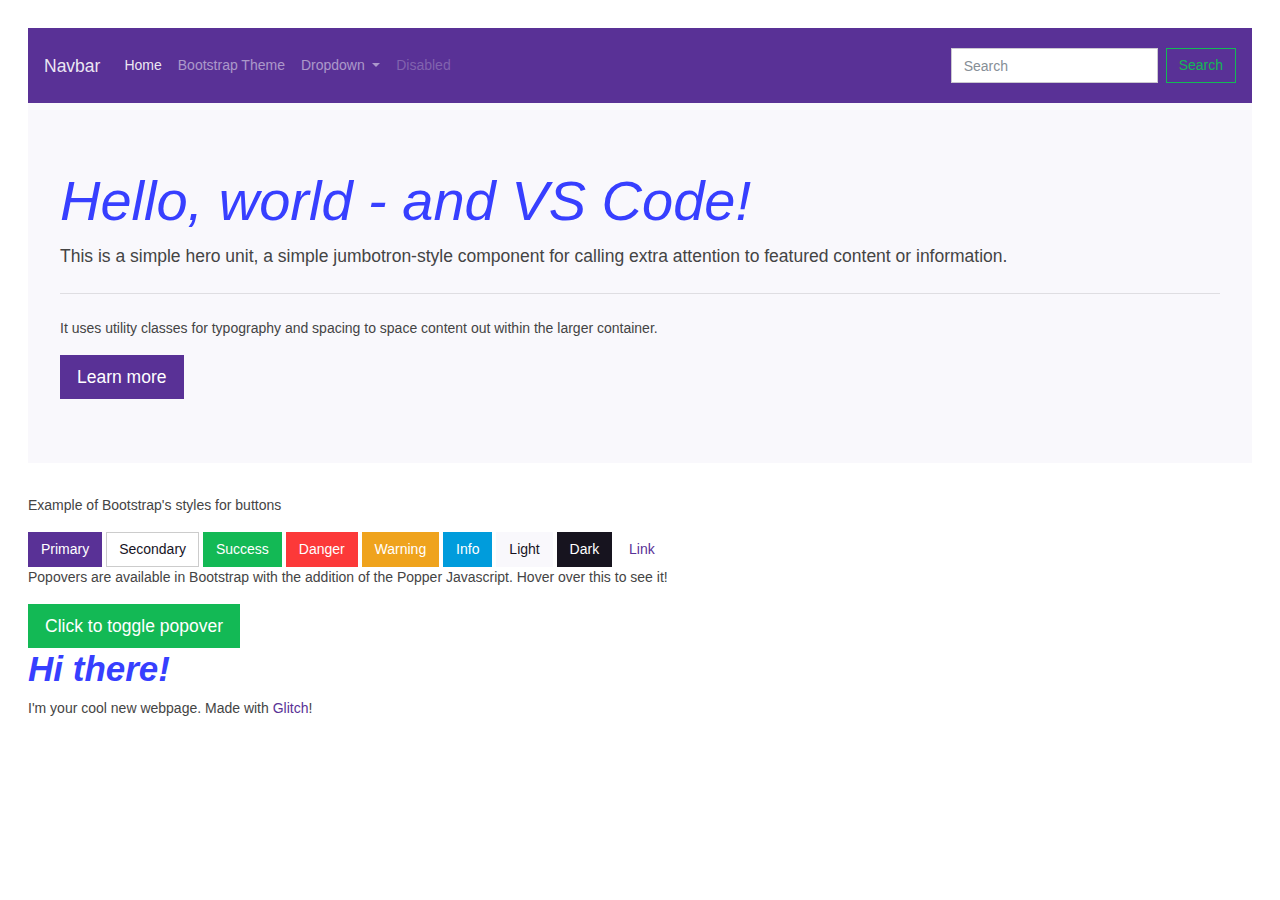
<file: index.html>
<!DOCTYPE html>
<html lang="en">

<head>
  <title>Hello!</title>
  <meta charset="utf-8" />
  <meta http-equiv="X-UA-Compatible" content="IE=edge" />
  <meta name="viewport" content="width=device-width, initial-scale=1" />
  <link rel="stylesheet" href="/bootstrap.css" />

  <!-- import the webpage's stylesheet -->
  <link rel="stylesheet" href="/style.css" />

  <!-- import the webpage's javascript file -->
  <script src="/script.js" defer></script>
</head>

<body>
  <nav class="navbar navbar-expand-lg navbar-dark bg-primary">
    <a class="navbar-brand" href="#">Navbar</a>
    <button class="navbar-toggler" type="button" data-toggle="collapse" data-target="#navbarSupportedContent"
      aria-controls="navbarSupportedContent" aria-expanded="false" aria-label="Toggle navigation">
      <span class="navbar-toggler-icon"></span>
    </button>

    <div class="collapse navbar-collapse" id="navbarSupportedContent">
      <ul class="navbar-nav mr-auto">
        <li class="nav-item active">
          <a class="nav-link" href="#">Home <span class="sr-only">(current)</span></a>
        </li>
        <li class="nav-item">
          <a class="nav-link" href="indexBootstrap.html">Bootstrap Theme</a>
        </li>
        <li class="nav-item dropdown">
          <a class="nav-link dropdown-toggle" href="#" id="navbarDropdown" role="button" data-toggle="dropdown"
            aria-haspopup="true" aria-expanded="false">
            Dropdown
          </a>
          <div class="dropdown-menu" aria-labelledby="navbarDropdown">
            <a class="dropdown-item" href="#">Action</a>
            <a class="dropdown-item" href="#">Another action</a>
            <div class="dropdown-divider"></div>
            <a class="dropdown-item" href="#">Something else here</a>
          </div>
        </li>
        <li class="nav-item">
          <a class="nav-link disabled" href="#" tabindex="-1" aria-disabled="true">Disabled</a>
        </li>
      </ul>
      <form class="form-inline my-2 my-lg-0">
        <input class="form-control mr-sm-2" type="search" placeholder="Search" aria-label="Search" />
        <button class="btn btn-outline-success my-2 my-sm-0" type="submit">
          Search
        </button>
      </form>
    </div>
  </nav>
  <div class="jumbotron">
    <h1 class="display-4">Hello, world - and VS Code!
      
    </h1>
    <p class="lead">
      This is a simple hero unit, a simple jumbotron-style component for
      calling extra attention to featured content or information.
    </p>
    <hr class="my-4" />
    <p>
      It uses utility classes for typography and spacing to space content out
      within the larger container.
    </p>
    <a class="btn btn-primary btn-lg" href="#" role="button">Learn more</a>
  </div>
  <div>
    <p>
      Example of Bootstrap's styles for buttons
    </p>

    <button type="button" class="btn btn-primary">Primary</button>
    <button type="button" class="btn btn-secondary">Secondary</button>
    <button type="button" class="btn btn-success">Success</button>
    <button type="button" class="btn btn-danger">Danger</button>
    <button type="button" class="btn btn-warning">Warning</button>
    <button type="button" class="btn btn-info">Info</button>
    <button type="button" class="btn btn-light">Light</button>
    <button type="button" class="btn btn-dark">Dark</button>

    <button type="button" class="btn btn-link">Link</button>
  </div>
  <div>
    <p>
      Popovers are available in Bootstrap with the addition of the Popper
      Javascript. Hover over this to see it!
    </p>
    <button type="button" class="btn btn-lg btn-success" data-toggle="popover" title="Popover title"
      data-content="And here's some amazing content. It's very engaging. Right?">
      Click to toggle popover
    </button>
  </div>
  <h1>Hi there!</h1>

  <p>
    I'm your cool new webpage. Made with
    <a href="https://glitch.com">Glitch</a>!
  </p>

  <!-- include the Glitch button to show what the webpage is about and
          to make it easier for folks to view source and remix -->
  <div class="glitchButton" style="position:fixed;bottom:20px;right:20px;"></div>
  <script src="https://button.glitch.me/button.js"></script>
  <script src="https://code.jquery.com/jquery-3.4.1.slim.min.js"
    integrity="sha384-J6qa4849blE2+poT4WnyKhv5vZF5SrPo0iEjwBvKU7imGFAV0wwj1yYfoRSJoZ+n" crossorigin="anonymous">
  </script>
  <script src="https://cdn.jsdelivr.net/npm/popper.js@1.16.0/dist/umd/popper.min.js"
    integrity="sha384-Q6E9RHvbIyZFJoft+2mJbHaEWldlvI9IOYy5n3zV9zzTtmI3UksdQRVvoxMfooAo" crossorigin="anonymous">
  </script>
  <script src="https://stackpath.bootstrapcdn.com/bootstrap/4.4.1/js/bootstrap.min.js"
    integrity="sha384-wfSDF2E50Y2D1uUdj0O3uMBJnjuUD4Ih7YwaYd1iqfktj0Uod8GCExl3Og8ifwB6" crossorigin="anonymous">
  </script>
  <script>
    $(function () {
      $('[data-toggle="popover"]').popover();
    });
  </script>
</body>

</html>
</file>
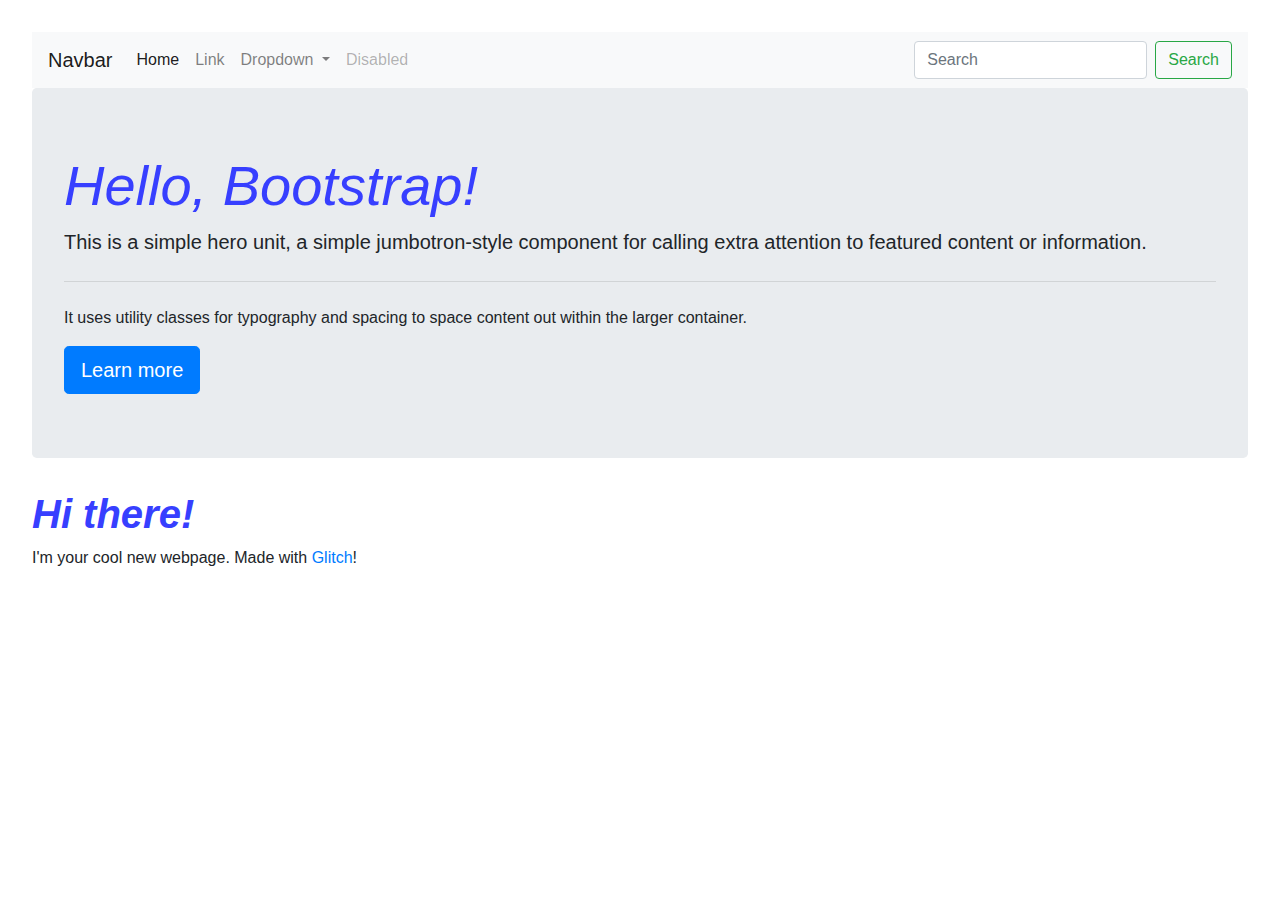
<file: indexBootstrap.html>
<!DOCTYPE html>
<html lang="en">
  <head>
    <title>Hello!</title>
    <meta charset="utf-8" />
    <meta http-equiv="X-UA-Compatible" content="IE=edge" />
    <meta name="viewport" content="width=device-width, initial-scale=1" />
    <link
      rel="stylesheet"
      href="https://stackpath.bootstrapcdn.com/bootstrap/4.4.1/css/bootstrap.min.css"
      integrity="sha384-Vkoo8x4CGsO3+Hhxv8T/Q5PaXtkKtu6ug5TOeNV6gBiFeWPGFN9MuhOf23Q9Ifjh"
      crossorigin="anonymous"
    />
    <!-- import the webpage's stylesheet -->
    <link rel="stylesheet" href="/style.css" />

    <!-- import the webpage's javascript file -->
    <script src="/script.js" defer></script>
  </head>
  <body>
    <nav class="navbar navbar-expand-lg navbar-light bg-light">
  <a class="navbar-brand" href="#">Navbar</a>
  <button class="navbar-toggler" type="button" data-toggle="collapse" data-target="#navbarSupportedContent" aria-controls="navbarSupportedContent" aria-expanded="false" aria-label="Toggle navigation">
    <span class="navbar-toggler-icon"></span>
  </button>

  <div class="collapse navbar-collapse" id="navbarSupportedContent">
    <ul class="navbar-nav mr-auto">
      <li class="nav-item active">
        <a class="nav-link" href="#">Home <span class="sr-only">(current)</span></a>
      </li>
      <li class="nav-item">
        <a class="nav-link" href="#">Link</a>
      </li>
      <li class="nav-item dropdown">
        <a class="nav-link dropdown-toggle" href="#" id="navbarDropdown" role="button" data-toggle="dropdown" aria-haspopup="true" aria-expanded="false">
          Dropdown
        </a>
        <div class="dropdown-menu" aria-labelledby="navbarDropdown">
          <a class="dropdown-item" href="#">Action</a>
          <a class="dropdown-item" href="#">Another action</a>
          <div class="dropdown-divider"></div>
          <a class="dropdown-item" href="#">Something else here</a>
        </div>
      </li>
      <li class="nav-item">
        <a class="nav-link disabled" href="#" tabindex="-1" aria-disabled="true">Disabled</a>
      </li>
    </ul>
    <form class="form-inline my-2 my-lg-0">
      <input class="form-control mr-sm-2" type="search" placeholder="Search" aria-label="Search">
      <button class="btn btn-outline-success my-2 my-sm-0" type="submit">Search</button>
    </form>
  </div>
</nav><div class="jumbotron">
  <h1 class="display-4">Hello, Bootstrap!</h1>
  <p class="lead">This is a simple hero unit, a simple jumbotron-style component for calling extra attention to featured content or information.</p>
  <hr class="my-4">
  <p>It uses utility classes for typography and spacing to space content out within the larger container.</p>
  <a class="btn btn-primary btn-lg" href="#" role="button">Learn more</a>
</div>
    
    <h1>Hi there!</h1>

    <p>
      I'm your cool new webpage. Made with
      <a href="https://glitch.com">Glitch</a>!
    </p>

    <!-- include the Glitch button to show what the webpage is about and
          to make it easier for folks to view source and remix -->
    <div class="glitchButton" style="position:fixed;bottom:20px;right:20px;"></div>
    <script src="https://button.glitch.me/button.js"></script>
    <script
      src="https://code.jquery.com/jquery-3.4.1.slim.min.js"
      integrity="sha384-J6qa4849blE2+poT4WnyKhv5vZF5SrPo0iEjwBvKU7imGFAV0wwj1yYfoRSJoZ+n"
      crossorigin="anonymous"
    ></script>
    <script
      src="https://cdn.jsdelivr.net/npm/popper.js@1.16.0/dist/umd/popper.min.js"
      integrity="sha384-Q6E9RHvbIyZFJoft+2mJbHaEWldlvI9IOYy5n3zV9zzTtmI3UksdQRVvoxMfooAo"
      crossorigin="anonymous"
    ></script>
    <script
      src="https://stackpath.bootstrapcdn.com/bootstrap/4.4.1/js/bootstrap.min.js"
      integrity="sha384-wfSDF2E50Y2D1uUdj0O3uMBJnjuUD4Ih7YwaYd1iqfktj0Uod8GCExl3Og8ifwB6"
      crossorigin="anonymous"
    ></script>
  </body>
</html>
</file>
<file: style.css>
/* CSS files add styling rules to your content */

body {
  font-family: helvetica, arial, sans-serif;
  margin: 2em;
}

h1 {
  font-style: italic;
  color: #373fff;
  font-weight: bold;
  
}
</file>
